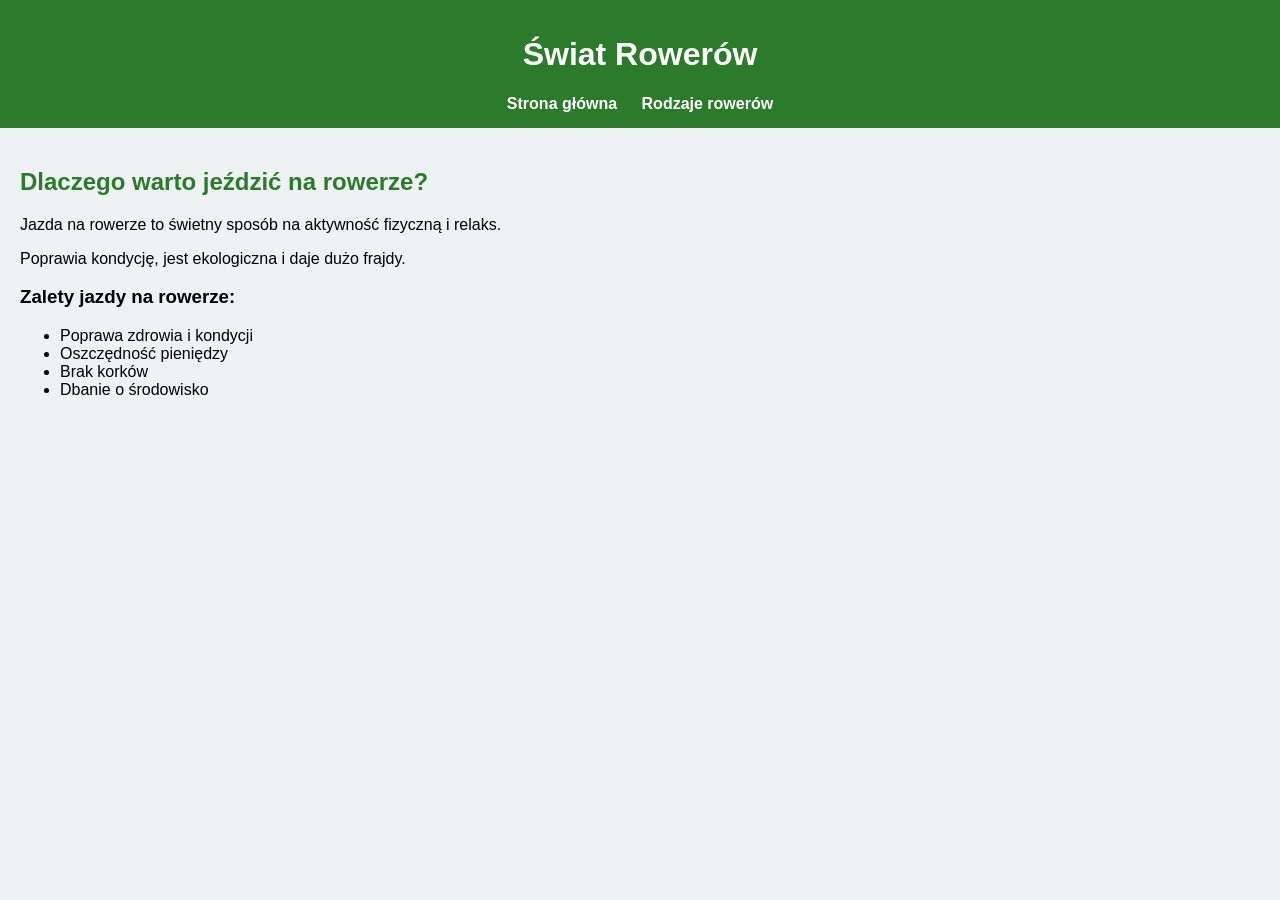
<file: index.html>
<!DOCTYPE html>
<html lang="pl">
<head>
    <meta charset="UTF-8">
    <title>Świat Rowerów</title>
    <link rel="stylesheet" href="style.css">
</head>
<body>
<header>
    <h1>Świat Rowerów</h1>
    <nav>
        <a href="index.html">Strona główna</a>
        <a href="types.html">Rodzaje rowerów</a>
    </nav>
</header>
<main>
    <h2>Dlaczego warto jeździć na rowerze?</h2>
    <p>Jazda na rowerze to świetny sposób na aktywność fizyczną i relaks.</p>
    <p>Poprawia kondycję, jest ekologiczna i daje dużo frajdy.</p>

    <h3>Zalety jazdy na rowerze:</h3>
    <ul>
        <li>Poprawa zdrowia i kondycji</li>
        <li>Oszczędność pieniędzy</li>
        <li>Brak korków</li>
        <li>Dbanie o środowisko</li>
    </ul>
</main>
</body>
</html>
</file>
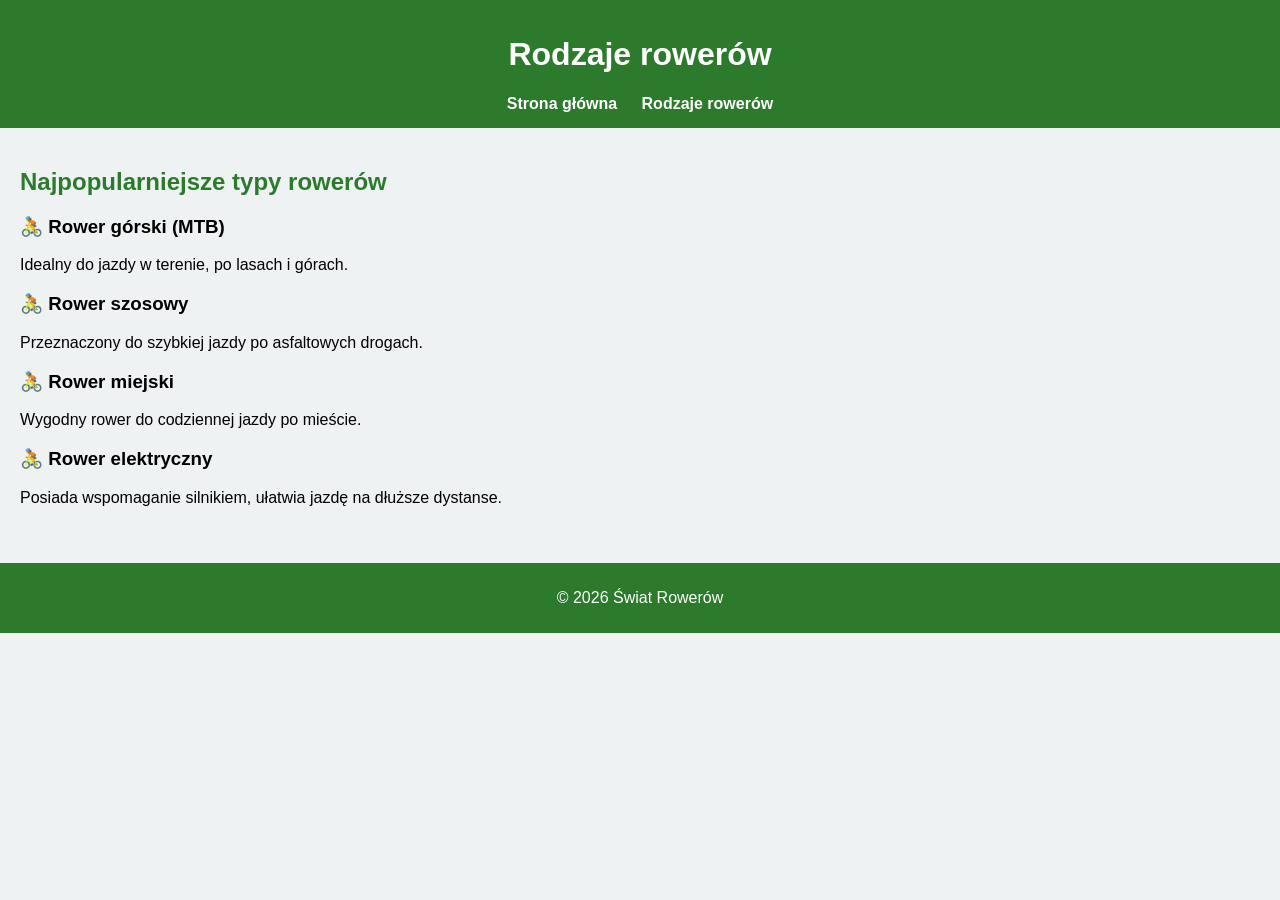
<file: types.html>
<!DOCTYPE html>
<html lang="pl">
<head>
    <meta charset="UTF-8">
    <title>Rodzaje rowerów</title>
    <link rel="stylesheet" href="style.css">
</head>
<body>

<header>
    <h1>Rodzaje rowerów</h1>
    <nav>
        <a href="index.html">Strona główna</a>
        <a href="types.html">Rodzaje rowerów</a>
    </nav>
</header>

<main>
    <h2>Najpopularniejsze typy rowerów</h2>

    <h3>🚴 Rower górski (MTB)</h3>
    <p>Idealny do jazdy w terenie, po lasach i górach.</p>

    <h3>🚴 Rower szosowy</h3>
    <p>Przeznaczony do szybkiej jazdy po asfaltowych drogach.</p>

    <h3>🚴 Rower miejski</h3>
    <p>Wygodny rower do codziennej jazdy po mieście.</p>

    <h3>🚴 Rower elektryczny</h3>
    <p>Posiada wspomaganie silnikiem, ułatwia jazdę na dłuższe dystanse.</p>
</main>

<footer>
    <p>© 2026 Świat Rowerów</p>
</footer>

</body>
</html>
</file>
<file: style.css>
body {
    font-family: Arial, sans-serif;
    margin: 0;
    background-color: #eef2f3;
}

header {
    background-color: #2c7a2c;
    color: white;
    padding: 15px;
    text-align: center;
}

nav a {
    color: white;
    margin: 0 10px;
    text-decoration: none;
    font-weight: bold;
}

nav a:hover {
    text-decoration: underline;
}

main {
    padding: 20px;
}

h2 {
    color: #2c7a2c;
}

footer {
    background-color: #2c7a2c;
    color: white;
    text-align: center;
    padding: 10px;
    margin-top: 20px;
}
</file>
